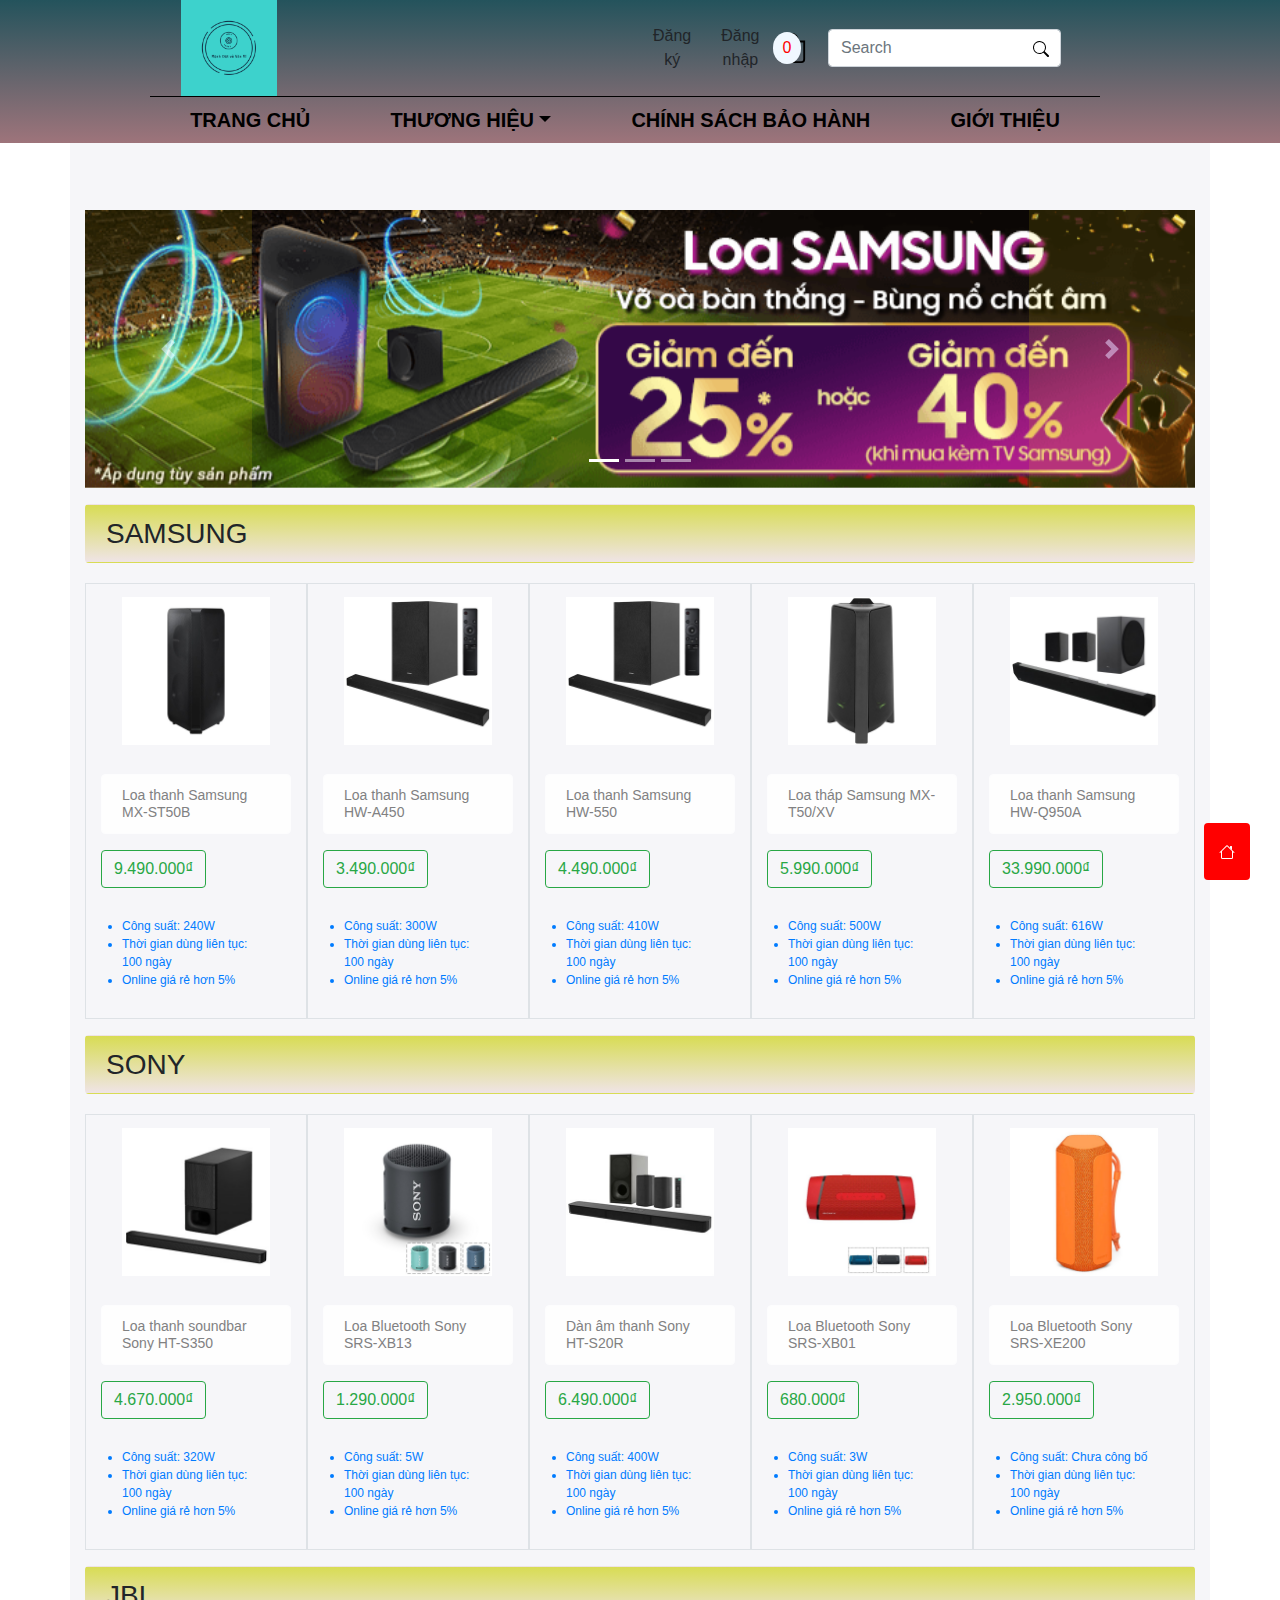
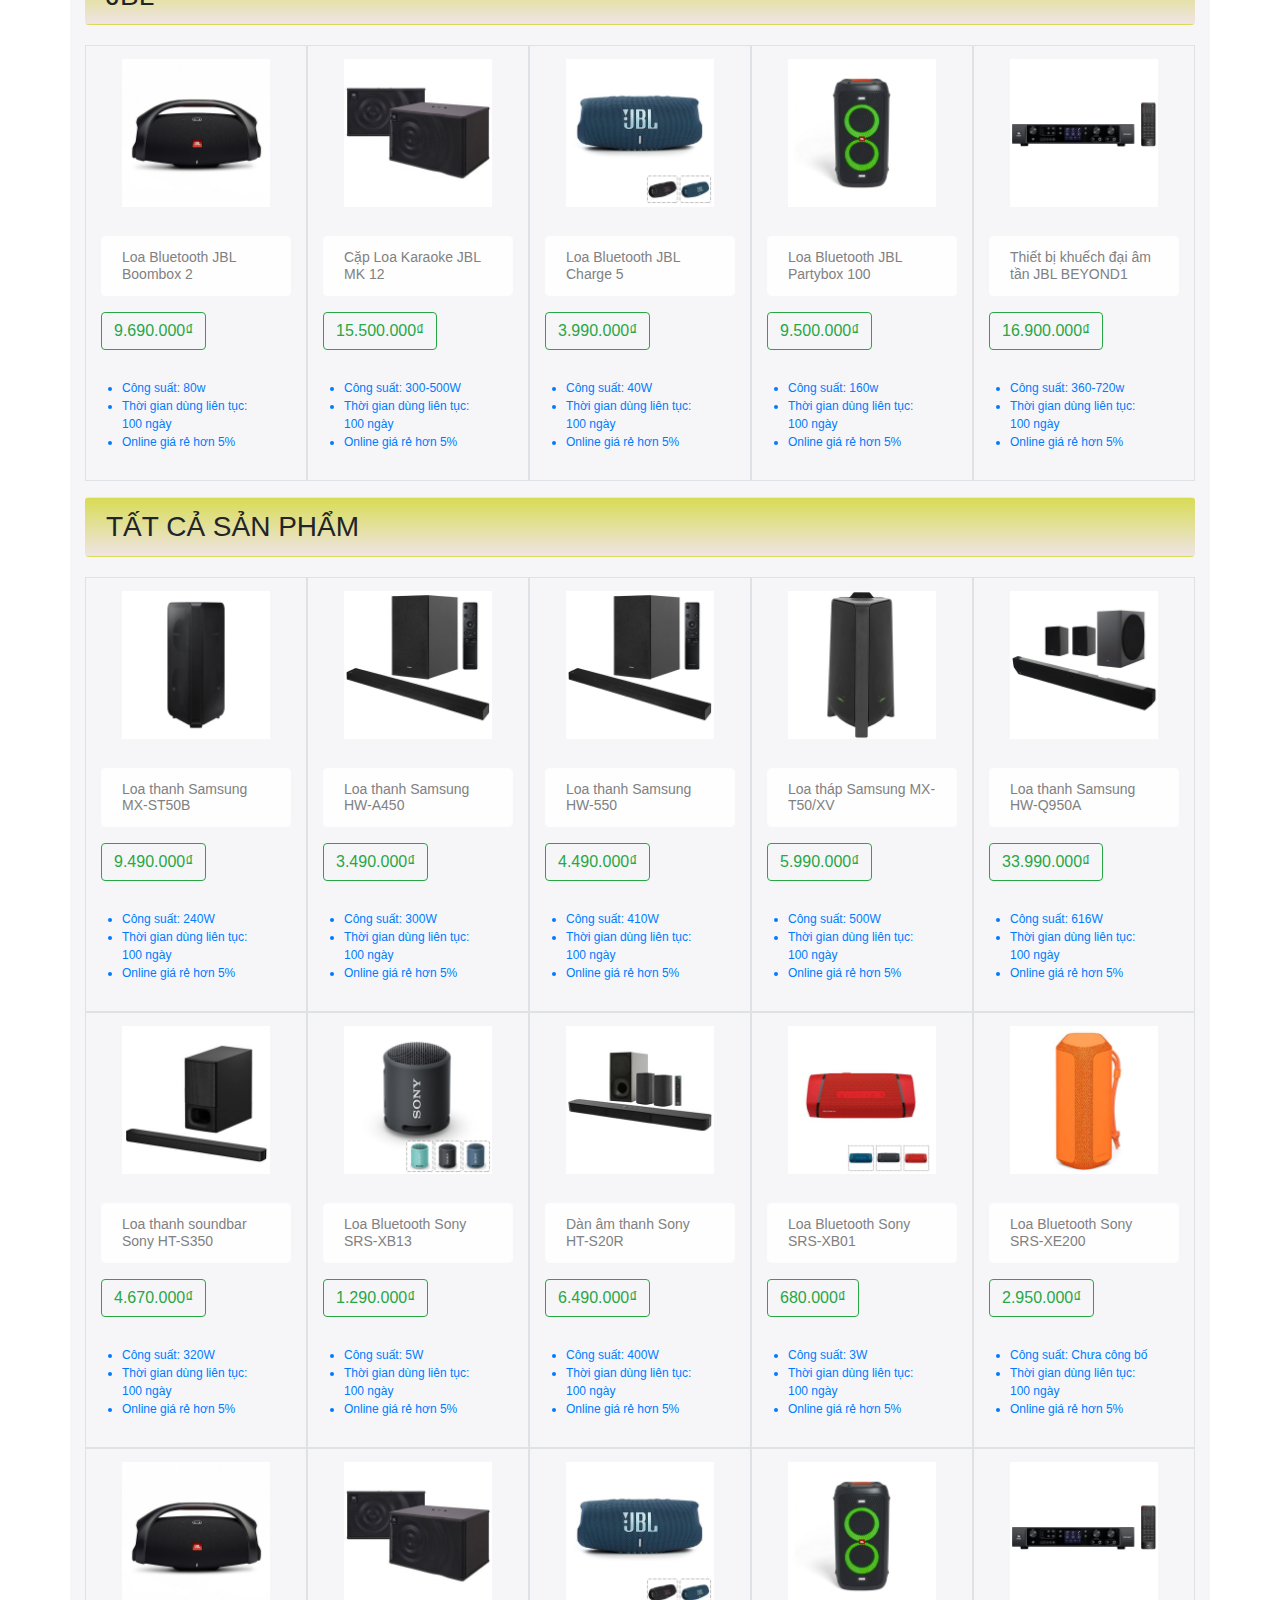
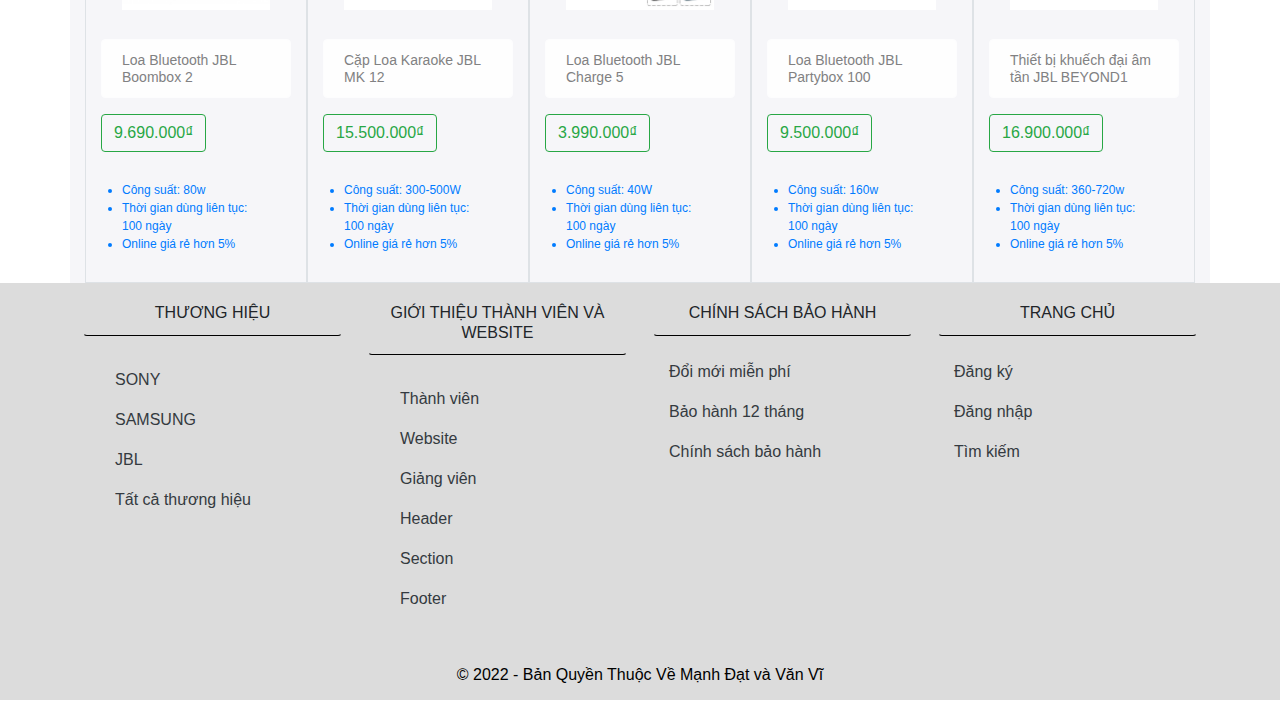
<file: index.html>
<!DOCTYPE html>
<html lang="en">

<head>
    <meta charset="UTF-8">
    <meta http-equiv="X-UA-Compatible" content="IE=edge">
    <meta name="viewport" content="width=device-width, initial-scale=1.0">
    <title>Trang chủ</title>
    <link rel="stylesheet" href="./Css/edtit.css">
    <link rel="stylesheet" href="./BS4/css/bootstrap.min.css">
    <script src="./jquery/jquery-3.6.0.min.js"></script>
    <script src="./BS4/js/bootstrap.bundle.min.js"></script>
    <script src="./BS4/js/bootstrap.min.js"></script>
    <script src="./JavaScripts/Register.js"></script>
    <script src="./JavaScripts/AutoSlide.js"></script>
    <style>
        #myBtn {
            /* display: none; */
            position: fixed;
            bottom: 20px;
            right: 30px;
            z-index: 99999999999999999999999999;
            font-size: 18px;
            border: none;
            outline: none;
            background-color: red;
            color: white;
            cursor: pointer;
            padding: 15px;
            border-radius: 4px;
        }
        
        #myBtn:hover {
            background-color: #555;
        }
    </style>

    <script>
        //Get the button
        var mybutton = document.getElementById("myBtn");

        // When the user clicks on the button, scroll to the top of the document
        function topFunction() {
            document.body.scrollTop = 0;
            document.documentElement.scrollTop = 0;
        }
    </script>
</head>

<body>
    <header class="row-cols-12 w-100 bg" style="padding: 0 150px; position: fixed; z-index: 999999;">

        <div class="row col-sm-12" id="header">
            <div class="justify-content-between w-100" id="header2" style="display: flex;">
                <div class="col-sm-2">
                    <a href="./index.html" class="  d-flex justify-content-center align-items-center">
                        <img src="./img/logo.png" alt="" class="w-75">
                    </a>
                </div>
                <div class="d-flex justify-content-between col-sm-6">
                    <div class="d-flex align-items-center">
                        <a href="./html/Register.html" class="btn mr-1 dk">
                            Đăng ký
                        </a>
                        <button type="button" class="btn dn" data-toggle="modal" data-target="#modal_LogIn">
                            Đăng nhập
                        </button>
                        <!-- Modal -->
                        <div class="modal fade" id="modal_LogIn" tabindex="-1" role="dialog" aria-hidden="true">
                            <div class="modal-dialog modal-dialog-centered" role="document">
                                <!-- Modal content-->
                                <div class="modal-content">
                                    <div class="modal-header">
                                        <h4 style="text-align:center">Đăng nhập</h4>
                                        <button type="button" class="close" data-dismiss="modal">&times;</button>
                                    </div>
                                    <div class="modal-body">
                                        <div class="input-group mb-3">
                                            <div class="input-group-append">
                                                <button class="btn btn-outline-warning" type="button">Tài khoản</button>
                                            </div>
                                            <input type="text" class="form-control" placeholder="Username" id="TK" aria-label="Username">
                                            <span id="erroTK" class="text-danger"></span>
                                        </div>
                                        <div class="input-group mb-3">
                                            <div class="input-group-append">
                                                <button class="btn btn-outline-warning" type="button">Mật khẩu</button>
                                            </div>
                                            <input type="text" class="form-control" placeholder="Password" id="passTK" aria-label="Password" aria-describedby="button-addon2">
                                            <span class="text-danger" id="erroPassTK"></span>
                                        </div>
                                        <div class="modal-footer">
                                            <button type="button" class="btn btn-secondary" data-dismiss="modal">Close</button>
                                            <button type="button" id="btnSuccess" class="btn btn-success">Đăng nhập</button>
                                        </div>
                                    </div>
                                </div>
                            </div>
                        </div>
                    </div>

                    <button id="" type="button" class="btn-cart mr-0" data-toggle="modal" data-target="#cart" style="display: inline-block; width: 100px; height: 100%;">
                        <svg xmlns="http://www.w3.org/2000/svg" width="16" height="16"
                            fill="currentColor" class="bi bi-bag-check icon-cart" viewBox="0 0 16 16">
                            <path fill-rule="evenodd"
                                d="M10.854 8.146a.5.5 0 0 1 0 .708l-3 3a.5.5 0 0 1-.708 0l-1.5-1.5a.5.5 0 0 1 .708-.708L7.5 10.793l2.646-2.647a.5.5 0 0 1 .708 0z" />
                            <path
                                d="M8 1a2.5 2.5 0 0 1 2.5 2.5V4h-5v-.5A2.5 2.5 0 0 1 8 1zm3.5 3v-.5a3.5 3.5 0 1 0-7 0V4H1v10a2 2 0 0 0 2 2h10a2 2 0 0 0 2-2V4h-3.5zM2 5h12v9a1 1 0 0 1-1 1H3a1 1 0 0 1-1-1V5z" />
                        </svg>
                        <p class="soluongcart"></p>
                    </button>

                    <div class="alert border-success bg-view" id="cart-con">
                        <!-- danh sach san pham -->
                        [ Đang rỗng ]
                    </div>
                    </a>
                    <form class="navbar form-inline nava-search">
                        <input class=" form-control mr-2" type="search" placeholder="Search" aria-label="Search">
                        <button class="icon-search" type="submit"><svg xmlns="http://www.w3.org/2000/svg" width="16"
                                height="16" fill="currentColor" class="bi bi-search " viewBox="0 0 16 16">
                                <path
                                    d="M11.742 10.344a6.5 6.5 0 1 0-1.397 1.398h-.001c.03.04.062.078.098.115l3.85 3.85a1 1 0 0 0 1.415-1.414l-3.85-3.85a1.007 1.007 0 0 0-.115-.1zM12 6.5a5.5 5.5 0 1 1-11 0 5.5 5.5 0 0 1 11 0z" />
                            </svg></button>
                    </form>

                </div>
            </div>
            <ul id="header-menu" class="menu d-flex align-items-center w-100" style="list-style: none; justify-content: space-around;">
                <li class="nav-item">
                    <a class="nav-link " href="index.html">TRANG CHỦ</a>
                </li>


                <li class="nav-item main-menu">
                    <a class="nav-link dropdown-toggle">THƯƠNG HIỆU</a>
                    <div class="sub-menu">
                        <a class="dropdown-item" href="#SONY" id="nhan-SONY">SONY</a>
                        <a class="dropdown-item" href="#JBL" id="nhan-JBL">JBL</a>
                        <a class="dropdown-item" href="#SAMSUNG" id="nhan-SAMSUNG">SAMSUNG</a>
                        <div class="dropdown-divider"></div>
                        <a class="dropdown-item" href="#All" id="nhan-all">Tất cả sản phẩm</a>
                    </div>
                </li>

                <li class="nav-item">
                    <a class="nav-link" href="./html/Insurance.html">CHÍNH SÁCH BẢO HÀNH</a>
                </li>

                <li class="nav-item">
                    <a class="nav-link" href="./html/GioiThieu.html">GIỚI THIỆU</a>
                </li>

            </ul>

            <script>
                var prevScrollpos = window.pageYOffset;
                window.onscroll = function() {
                    var currentScrollPos = window.pageYOffset;
                    if (prevScrollpos > currentScrollPos) {
                        document.getElementById("header2").style.display = 'flex';
                    } else {
                        document.getElementById("header2").style.display = 'none';
                    }
                    prevScrollpos = currentScrollPos;
                }
            </script>

        </div>
    </header>
    <section id="section" class="container bg-section">
        <div id="carouselExampleIndicators" class="carousel slide" data-ride="carousel">
            <ol class="carousel-indicators">
                <li data-target="#carouselExampleIndicators" data-slide-to="0" class="active"></li>
                <li data-target="#carouselExampleIndicators" data-slide-to="1"></li>
                <li data-target="#carouselExampleIndicators" data-slide-to="2"></li>
            </ol>
            <div class="carousel-inner">
                <div class="carousel-item active">
                    <img src="./img/SlideShowSale1.png" class="d-block w-100" alt="...">
                </div>
                <div class="carousel-item">
                    <img src="./img/MHDDesktop-2-1200x300.png" class="d-block w-100" alt="...">
                </div>
                <div class="carousel-item">
                    <img src="./img/week-800-200-800x200-2.png" class="d-block w-100" alt="...">
                </div>
                <script>
                    var myIndex = 0; 
                    carousel();
                    function carousel() {
                        var i;
                        var x = document.getElementsByClassName("mySlides");
                        for (i = 0; i < x.length; i++) {
                        x[i].style.display = "none";  
                        }
                        myIndex++;
                        if (myIndex > x.length) {myIndex = 1}    
                        x[myIndex-1].style.display = "block";  
                        setTimeout(carousel, 2); // Change image every 2 seconds
                        }
                </script>
            </div>
            <button class="carousel-control-prev icon-next" type="button" data-target="#carouselExampleIndicators" data-slide="prev">
                <span class="carousel-control-prev-icon" aria-hidden="true"></span>
                <span class="sr-only">Previous</span>
            </button>
            <button class="carousel-control-next icon-next" type="button" data-target="#carouselExampleIndicators" data-slide="next">
                <span class="carousel-control-next-icon" aria-hidden="true"></span>
                <span class="sr-only">Next</span>
            </button>
        </div>
        <h3 class="alert mt-3 nhan-style" id="JBL">SAMSUNG</h3>
        <div class="container" style="margin-top: 20px;" id="list_CT">
            <div class="row row-cols-5">
                <a href="./html/ChiTietSanPham.html" class="col border text-decoration-none">
                    <img src="./img/sony/jbl4.jpg" class="w-100 alert" alt="">
                    <h6 class="alert alert-light " style="font-size: 14px;">Loa thanh Samsung MX-ST50B</h6>
                    <p href="" style="text-decoration: none;" class="btn btn-outline-success">9.490.000₫</p>
                    <ul style="font-size: 12px;" class="alert">
                        <li>Công suất: 240W</li>
                        <li>Thời gian dùng liên tục: 100 ngày</li>
                        <li> Online giá rẻ hơn 5%</li>


                    </ul>
                </a>
                <a href="./html/ChiTietSanPham.html" class="col border text-decoration-none">
                    <img src="./img/sony/jbl5.jpg" class="w-100 alert" alt="">
                    <h6 class="alert alert-light " style="font-size: 14px;">Loa thanh Samsung HW-A450</h6>
                    <p href="" style="text-decoration: none;" class="btn btn-outline-success">3.490.000₫</p>
                    <ul style="font-size: 12px;" class="alert">
                        <li>Công suất: 300W</li>
                        <li>Thời gian dùng liên tục: 100 ngày</li>
                        <li> Online giá rẻ hơn 5%</li>


                    </ul>
                </a>
                <a href="./html/ChiTietSanPham.html" class="col border text-decoration-none">
                    <img src="./img/sony/jbl1.jpg" class="w-100 alert" alt="">
                    <h6 class="alert alert-light " style="font-size: 14px;">Loa thanh Samsung HW-550</h6>
                    <p href="" style="text-decoration: none;" class="btn btn-outline-success">4.490.000₫</p>
                    <ul style="font-size: 12px;" class="alert">
                        <li>Công suất: 410W</li>
                        <li>Thời gian dùng liên tục: 100 ngày</li>
                        <li> Online giá rẻ hơn 5%</li>
                    </ul>
                </a>
                <a href="./html/ChiTietSanPham.html" class="col border text-decoration-none">
                    <img src="./img/sony/jbl2.jpg" class="w-100 alert" alt="">
                    <h6 class="alert alert-light " style="font-size: 14px;">Loa tháp Samsung MX-T50/XV</h6>
                    <p href="" style="text-decoration: none;" class="btn btn-outline-success">5.990.000₫</p>
                    <ul style="font-size: 12px;" class="alert">
                        <li>Công suất: 500W</li>
                        <li>Thời gian dùng liên tục: 100 ngày</li>
                        <li> Online giá rẻ hơn 5%</li>


                    </ul>
                </a>
                <a href="./html/ChiTietSanPham.html" class="col border text-decoration-none">
                    <img src="./img/sony/jbl3.jpg" class="w-100 alert" alt="">
                    <h6 class="alert alert-light " style="font-size: 14px;">Loa thanh Samsung HW-Q950A</h6>
                    <p href="" style="text-decoration: none;" class="btn btn-outline-success">33.990.000₫</p>
                    <ul style="font-size: 12px;" class="alert">
                        <li>Công suất: 616W</li>
                        <li>Thời gian dùng liên tục: 100 ngày</li>
                        <li> Online giá rẻ hơn 5%</li>


                    </ul>
                </a>
            </div>
        </div>

        <h3 class="alert nhan-style mt-3" id="SONY">SONY</h3>
        <div class="container" style="margin-top: 20px;" id="list_CT">
            <div class="row row-cols-5">
                <a href="./html/ChiTietSanPham.html" class="col border text-decoration-none">
                    <img src="./img/sony/sony1.jpg" class="w-100 alert" alt="">
                    <h6 class="alert alert-light " style="font-size: 14px;">Loa thanh soundbar Sony HT-S350</h6>
                    <p href="" style="text-decoration: none;" class="btn btn-outline-success">4.670.000₫</p>
                    <ul style="font-size: 12px;" class="alert">
                        <li>Công suất: 320W</li>
                        <li>Thời gian dùng liên tục: 100 ngày</li>
                        <li> Online giá rẻ hơn 5%</li>


                    </ul>
                </a>
                <a href="./html/ChiTietSanPham.html" class="col border text-decoration-none">
                    <img src="./img/sony/sony2.jpg" class="w-100 alert" alt="">
                    <h6 class="alert alert-light " style="font-size: 14px;">Loa Bluetooth Sony SRS-XB13</h6>
                    <p href="" style="text-decoration: none;" class="btn btn-outline-success">1.290.000₫</p>
                    <ul style="font-size: 12px;" class="alert">
                        <li>Công suất: 5W</li>
                        <li>Thời gian dùng liên tục: 100 ngày</li>
                        <li> Online giá rẻ hơn 5%</li>


                    </ul>
                </a>
                <a href="./html/ChiTietSanPham.html" class="col border text-decoration-none">
                    <img src="./img/sony/sony3.jpg" class="w-100 alert" alt="">
                    <h6 class="alert alert-light " style="font-size: 14px;">Dàn âm thanh Sony HT-S20R</h6>
                    <p href="" style="text-decoration: none;" class="btn btn-outline-success">6.490.000₫</p>
                    <ul style="font-size: 12px;" class="alert">
                        <li>Công suất: 400W</li>
                        <li>Thời gian dùng liên tục: 100 ngày</li>
                        <li> Online giá rẻ hơn 5%</li>


                    </ul>
                </a>
                <a href="./html/ChiTietSanPham.html" class="col border text-decoration-none">
                    <img src="./img/sony/sony4.jpg" class="w-100 alert" alt="">
                    <h6 class="alert alert-light " style="font-size: 14px;">Loa Bluetooth Sony SRS-XB01</h6>
                    <p href="" style="text-decoration: none;" class="btn btn-outline-success">680.000₫</p>
                    <ul style="font-size: 12px;" class="alert">
                        <li>Công suất: 3W</li>
                        <li>Thời gian dùng liên tục: 100 ngày</li>
                        <li> Online giá rẻ hơn 5%</li>


                    </ul>
                </a>
                <a href="./html/ChiTietSanPham.html" class="col border text-decoration-none">
                    <img src="./img/sony/sony5.jpg" class="w-100 alert" alt="">
                    <h6 class="alert alert-light " style="font-size: 14px;">Loa Bluetooth Sony SRS-XE200</h6>
                    <p href="" style="text-decoration: none;" class="btn btn-outline-success">2.950.000₫</p>
                    <ul style="font-size: 12px;" class="alert">
                        <li>Công suất: Chưa công bố</li>
                        <li>Thời gian dùng liên tục: 100 ngày</li>
                        <li> Online giá rẻ hơn 5%</li>


                    </ul>
                </a>


            </div>
        </div>

        <h3 class="alert nhan-style mt-3" id="SAMSUNG">JBL</h3>
        <div class="container" style="margin-top: 20px;" id="list_CT">
            <div class="row row-cols-5">
                <a href="./html/ChiTietSanPham.html" class="col border text-decoration-none">
                    <img src="./img/sony/samsung1.jpg" class="w-100 alert" alt="">
                    <h6 class="alert alert-light " style="font-size: 14px;">Loa Bluetooth JBL Boombox 2 </h6>
                    <p href="" style="text-decoration: none;" class="btn btn-outline-success">9.690.000₫</p>
                    <ul style="font-size: 12px;" class="alert">
                        <li>Công suất: 80w</li>
                        <li>Thời gian dùng liên tục: 100 ngày</li>
                        <li> Online giá rẻ hơn 5%</li>
                    </ul>
                </a>
                    </ul>
                </a>
                <a href="./html/ChiTietSanPham.html" class="col border text-decoration-none">
                    <img src="./img/sony/samsung2.jpg" class="w-100 alert" alt="">
                    <h6 class="alert alert-light " style="font-size: 14px;">Cặp Loa Karaoke JBL MK 12 </h6>
                    <p href="" style="text-decoration: none;" class="btn btn-outline-success">15.500.000₫</p>
                    <ul style="font-size: 12px;" class="alert">
                        <li>Công suất: 300-500W</li>
                        <li>Thời gian dùng liên tục: 100 ngày</li>
                        <li> Online giá rẻ hơn 5%</li>


                    </ul>
                </a>
                <a href="./html/ChiTietSanPham.html" class="col border text-decoration-none">
                    <img src="./img/sony/samsung3.jpg" class="w-100 alert" alt="">
                    <h6 class="alert alert-light " style="font-size: 14px;">Loa Bluetooth JBL Charge 5</h6>
                    <p href="" style="text-decoration: none;" class="btn btn-outline-success">3.990.000₫</p>
                    <ul style="font-size: 12px;" class="alert">
                        <li>Công suất: 40W</li>
                        <li>Thời gian dùng liên tục: 100 ngày</li>
                        <li> Online giá rẻ hơn 5%</li>


                    </ul>
                </a>
                <a href="./html/ChiTietSanPham.html" class="col border text-decoration-none">
                    <img src="./img/sony/samsung4.jpg" class="w-100 alert" alt="">
                    <h6 class="alert alert-light " style="font-size: 14px;">Loa Bluetooth JBL Partybox 100</h6>
                    <p href="" style="text-decoration: none;" class="btn btn-outline-success">9.500.000₫</p>
                    <ul style="font-size: 12px;" class="alert">
                        <li>Công suất: 160w</li>
                        <li>Thời gian dùng liên tục: 100 ngày</li>
                        <li> Online giá rẻ hơn 5%</li>
                    </ul>
                </a>
                <a href="./html/ChiTietSanPham.html" class="col border text-decoration-none">
                    <img src="./img/sony/samsung5.png" class="w-100 alert" alt="">
                    <h6 class="alert alert-light " style="font-size: 14px;">Thiết bị khuếch đại âm tần JBL BEYOND1</h6>
                    <p href="" style="text-decoration: none;" class="btn btn-outline-success">16.900.000₫</p>
                    <ul style="font-size: 12px;" class="alert">
                        <li>Công suất: 360-720w</li>
                        <li>Thời gian dùng liên tục: 100 ngày</li>
                        <li> Online giá rẻ hơn 5%</li>
                    </ul>
                </a>
            </div>
        </div>

        <h3 class="alert nhan-style mt-3" id="All">TẤT CẢ SẢN PHẨM</h3>
        <div class="container" style="margin-top: 20px;" id="list_CT">
            <div class="row row-cols-5">
                <a href="./html/ChiTietSanPham.html" class="col border text-decoration-none">
                    <img src="./img/sony/jbl4.jpg" class="w-100 alert" alt="">
                    <h6 class="alert alert-light " style="font-size: 14px;">Loa thanh Samsung MX-ST50B</h6>
                    <p href="" style="text-decoration: none;" class="btn btn-outline-success">9.490.000₫</p>
                    <ul style="font-size: 12px;" class="alert">
                        <li>Công suất: 240W</li>
                        <li>Thời gian dùng liên tục: 100 ngày</li>
                        <li> Online giá rẻ hơn 5%</li>


                    </ul>
                </a>
                <a href="./html/ChiTietSanPham.html" class="col border text-decoration-none">
                    <img src="./img/sony/jbl5.jpg" class="w-100 alert" alt="">
                    <h6 class="alert alert-light " style="font-size: 14px;">Loa thanh Samsung HW-A450</h6>
                    <p href="" style="text-decoration: none;" class="btn btn-outline-success">3.490.000₫</p>
                    <ul style="font-size: 12px;" class="alert">
                        <li>Công suất: 300W</li>
                        <li>Thời gian dùng liên tục: 100 ngày</li>
                        <li> Online giá rẻ hơn 5%</li>


                    </ul>
                </a>
                <a href="./html/ChiTietSanPham.html" class="col border text-decoration-none">
                    <img src="./img/sony/jbl1.jpg" class="w-100 alert" alt="">
                    <h6 class="alert alert-light " style="font-size: 14px;">Loa thanh Samsung HW-550</h6>
                    <p href="" style="text-decoration: none;" class="btn btn-outline-success">4.490.000₫</p>
                    <ul style="font-size: 12px;" class="alert">
                        <li>Công suất: 410W</li>
                        <li>Thời gian dùng liên tục: 100 ngày</li>
                        <li> Online giá rẻ hơn 5%</li>
                    </ul>
                </a>
                <a href="./html/ChiTietSanPham.html" class="col border text-decoration-none">
                    <img src="./img/sony/jbl2.jpg" class="w-100 alert" alt="">
                    <h6 class="alert alert-light " style="font-size: 14px;">Loa tháp Samsung MX-T50/XV</h6>
                    <p href="" style="text-decoration: none;" class="btn btn-outline-success">5.990.000₫</p>
                    <ul style="font-size: 12px;" class="alert">
                        <li>Công suất: 500W</li>
                        <li>Thời gian dùng liên tục: 100 ngày</li>
                        <li> Online giá rẻ hơn 5%</li>
                    </ul>
                </a>
                <a href="./html/ChiTietSanPham.html" class="col border text-decoration-none">
                    <img src="./img/sony/jbl3.jpg" class="w-100 alert" alt="">
                    <h6 class="alert alert-light " style="font-size: 14px;">Loa thanh Samsung HW-Q950A</h6>
                    <p href="" style="text-decoration: none;" class="btn btn-outline-success">33.990.000₫</p>
                    <ul style="font-size: 12px;" class="alert">
                        <li>Công suất: 616W</li>
                        <li>Thời gian dùng liên tục: 100 ngày</li>
                        <li> Online giá rẻ hơn 5%</li>
                    </ul>
                </a>
                <a href="./html/ChiTietSanPham.html" class="col border text-decoration-none">
                    <img src="./img/sony/sony1.jpg" class="w-100 alert" alt="">
                    <h6 class="alert alert-light " style="font-size: 14px;">Loa thanh soundbar Sony HT-S350</h6>
                    <p href="" style="text-decoration: none;" class="btn btn-outline-success">4.670.000₫</p>
                    <ul style="font-size: 12px;" class="alert">
                        <li>Công suất: 320W</li>
                        <li>Thời gian dùng liên tục: 100 ngày</li>
                        <li> Online giá rẻ hơn 5%</li>


                    </ul>
                </a>
                <a href="./html/ChiTietSanPham.html" class="col border text-decoration-none">
                    <img src="./img/sony/sony2.jpg" class="w-100 alert" alt="">
                    <h6 class="alert alert-light " style="font-size: 14px;">Loa Bluetooth Sony SRS-XB13</h6>
                    <p href="" style="text-decoration: none;" class="btn btn-outline-success">1.290.000₫</p>
                    <ul style="font-size: 12px;" class="alert">
                        <li>Công suất: 5W</li>
                        <li>Thời gian dùng liên tục: 100 ngày</li>
                        <li> Online giá rẻ hơn 5%</li>


                    </ul>
                </a>
                <a href="./html/ChiTietSanPham.html" class="col border text-decoration-none">
                    <img src="./img/sony/sony3.jpg" class="w-100 alert" alt="">
                    <h6 class="alert alert-light " style="font-size: 14px;">Dàn âm thanh Sony HT-S20R</h6>
                    <p href="" style="text-decoration: none;" class="btn btn-outline-success">6.490.000₫</p>
                    <ul style="font-size: 12px;" class="alert">
                        <li>Công suất: 400W</li>
                        <li>Thời gian dùng liên tục: 100 ngày</li>
                        <li> Online giá rẻ hơn 5%</li>


                    </ul>
                </a>
                <a href="./html/ChiTietSanPham.html" class="col border text-decoration-none">
                    <img src="./img/sony/sony4.jpg" class="w-100 alert" alt="">
                    <h6 class="alert alert-light " style="font-size: 14px;">Loa Bluetooth Sony SRS-XB01</h6>
                    <p href="" style="text-decoration: none;" class="btn btn-outline-success">680.000₫</p>
                    <ul style="font-size: 12px;" class="alert">
                        <li>Công suất: 3W</li>
                        <li>Thời gian dùng liên tục: 100 ngày</li>
                        <li> Online giá rẻ hơn 5%</li>


                    </ul>
                </a>
                <a href="./html/ChiTietSanPham.html" class="col border text-decoration-none">
                    <img src="./img/sony/sony5.jpg" class="w-100 alert" alt="">
                    <h6 class="alert alert-light " style="font-size: 14px;">Loa Bluetooth Sony SRS-XE200</h6>
                    <p href="" style="text-decoration: none;" class="btn btn-outline-success">2.950.000₫</p>
                    <ul style="font-size: 12px;" class="alert">
                        <li>Công suất: Chưa công bố</li>
                        <li>Thời gian dùng liên tục: 100 ngày</li>
                        <li> Online giá rẻ hơn 5%</li>


                    </ul>
                </a>
                <a href="./html/ChiTietSanPham.html" class="col border text-decoration-none">
                    <img src="./img/sony/samsung1.jpg" class="w-100 alert" alt="">
                    <h6 class="alert alert-light " style="font-size: 14px;">Loa Bluetooth JBL Boombox 2 </h6>
                    <p href="" style="text-decoration: none;" class="btn btn-outline-success">9.690.000₫</p>
                    <ul style="font-size: 12px;" class="alert">
                        <li>Công suất: 80w</li>
                        <li>Thời gian dùng liên tục: 100 ngày</li>
                        <li> Online giá rẻ hơn 5%</li>
                    </ul>
                </a>
                    </ul>
                </a>
                <a href="./html/ChiTietSanPham.html" class="col border text-decoration-none">
                    <img src="./img/sony/samsung2.jpg" class="w-100 alert" alt="">
                    <h6 class="alert alert-light " style="font-size: 14px;">Cặp Loa Karaoke JBL MK 12 </h6>
                    <p href="" style="text-decoration: none;" class="btn btn-outline-success">15.500.000₫</p>
                    <ul style="font-size: 12px;" class="alert">
                        <li>Công suất: 300-500W</li>
                        <li>Thời gian dùng liên tục: 100 ngày</li>
                        <li> Online giá rẻ hơn 5%</li>


                    </ul>
                </a>
                <a href="./html/ChiTietSanPham.html" class="col border text-decoration-none">
                    <img src="./img/sony/samsung3.jpg" class="w-100 alert" alt="">
                    <h6 class="alert alert-light " style="font-size: 14px;">Loa Bluetooth JBL Charge 5</h6>
                    <p href="" style="text-decoration: none;" class="btn btn-outline-success">3.990.000₫</p>
                    <ul style="font-size: 12px;" class="alert">
                        <li>Công suất: 40W</li>
                        <li>Thời gian dùng liên tục: 100 ngày</li>
                        <li> Online giá rẻ hơn 5%</li>


                    </ul>
                </a>
                <a href="./html/ChiTietSanPham.html" class="col border text-decoration-none">
                    <img src="./img/sony/samsung4.jpg" class="w-100 alert" alt="">
                    <h6 class="alert alert-light " style="font-size: 14px;">Loa Bluetooth JBL Partybox 100</h6>
                    <p href="" style="text-decoration: none;" class="btn btn-outline-success">9.500.000₫</p>
                    <ul style="font-size: 12px;" class="alert">
                        <li>Công suất: 160w</li>
                        <li>Thời gian dùng liên tục: 100 ngày</li>
                        <li> Online giá rẻ hơn 5%</li>
                    </ul>
                </a>
                <a href="./html/ChiTietSanPham.html" class="col border text-decoration-none">
                    <img src="./img/sony/samsung5.png" class="w-100 alert" alt="">
                    <h6 class="alert alert-light " style="font-size: 14px;">Thiết bị khuếch đại âm tần JBL BEYOND1</h6>
                    <p href="" style="text-decoration: none;" class="btn btn-outline-success">16.900.000₫</p>
                    <ul style="font-size: 12px;" class="alert">
                        <li>Công suất: 360-720w</li>
                        <li>Thời gian dùng liên tục: 100 ngày</li>
                        <li> Online giá rẻ hơn 5%</li>
                    </ul>
                </a>
                 
            </div>
        </div>

        <button onclick="topFunction()" id="myBtn" title="Về trang chủ"><svg xmlns="http://www.w3.org/2000/svg"
                width="16" height="16" fill="currentColor" class="bi bi-house" viewBox="0 0 16 16">
                <path fill-rule="evenodd"
                    d="M2 13.5V7h1v6.5a.5.5 0 0 0 .5.5h9a.5.5 0 0 0 .5-.5V7h1v6.5a1.5 1.5 0 0 1-1.5 1.5h-9A1.5 1.5 0 0 1 2 13.5zm11-11V6l-2-2V2.5a.5.5 0 0 1 .5-.5h1a.5.5 0 0 1 .5.5z" />
                <path fill-rule="evenodd"
                    d="M7.293 1.5a1 1 0 0 1 1.414 0l6.647 6.646a.5.5 0 0 1-.708.708L8 2.207 1.354 8.854a.5.5 0 1 1-.708-.708L7.293 1.5z" />
            </svg>
        </button>


    </section>
    <footer class="container col-sm-12 bg-footer">
        <div class="container">
            <div class="row text-left">
                <div class="col btn">
                    <h6 class="alert" style="border-bottom: 1px solid black;">THƯƠNG HIỆU</h6>
                    <ul class="text-left nav-link" style="list-style: none;">
                        <li class="text-left"><a href="./index.html" class="nav-link text-dark">SONY</a></li>
                        <li class="text-left"><a href="./index.html" class="nav-link text-dark">SAMSUNG</a></li>
                        <li class="text-left"><a href="./index.html" class="nav-link text-dark">JBL</a></li>
                        <li class="text-left"><a href="" class="nav-link text-dark">Tất cả thương hiệu</a></li>
                    </ul>
                </div>
                <div class="col btn">
                    <h6 class="alert" style="border-bottom: 1px solid black;">GIỚI THIỆU THÀNH VIÊN VÀ WEBSITE</h6>
                    <ul class="text-left nav-link" style="list-style: none;">
                        <li class="text-left"><a href="./html/GioiThieu.html" class="nav-link text-dark">Thành viên</a>
                        </li>
                        <li class="text-left"><a href="./html/GioiThieu.html" class="nav-link text-dark">Website</a>
                        </li>
                        <li class="text-left"><a href="./html/GioiThieu.html" class="nav-link text-dark">Giảng viên</a>
                        </li>
                        <li class="text-left"><a href="./html/GioiThieu.html" class="nav-link text-dark">Header</a></li>
                        <li class="text-left"><a href="./html/GioiThieu.html" class="nav-link text-dark">Section</a>
                        </li>
                        <li class="text-left"><a href="./html/GioiThieu.html" class="nav-link text-dark">Footer</a></li>

                    </ul>
                </div>
                <div class="col btn ">
                    <h6 class="alert" style="border-bottom: 1px solid black;">CHÍNH SÁCH BẢO HÀNH</h6>
                    <ul class="text-left" style="list-style: none;">
                        <li class="text-left"><a href="./html/Insurance.html" class="nav-link text-dark">Đổi mới miễn
                                phí</a></li>
                        <li class="text-left"><a href="./html/Insurance.html" class="nav-link text-dark">Bảo hành 12
                                tháng</a></li>
                        <li class="text-left"><a href="./html/Insurance.html" class="nav-link text-dark">Chính sách bảo
                                hành</a></li>
                    </ul>
                </div>
                <div class="col btn ">
                    <h6 class="alert" style="border-bottom: 1px solid black;">TRANG CHỦ</h6>
                    <ul class="text-left" style="list-style: none;">
                        <li class="text-left"><a href="./index.html" class="nav-link text-dark">Đăng ký</a></li>
                        <li class="text-left"><a href="./index.html" class="nav-link text-dark">Đăng nhập</a></li>
                        <li class="text-left"><a href="./index.html" class="nav-link text-dark">Tìm kiếm</a></li>
                    </ul>
                </div>
            </div>
        </div>
        <p class="alert text-center" style="color: black; font-weight: lighter;">© 2022 - Bản Quyền Thuộc Về Mạnh Đạt và Văn Vĩ</p>

    </footer>
    <!--Cart modal-->
    <div class="modal fade" id="cart" style="z-index: 999999" tabindex="-1" role="dialog" aria-labelledby="exampleModalLabel" aria-hidden="true">
        <div class="modal-dialog modal-lg" role="document">
            <div class="modal-content">
                <div class="modal-header">
                    <h5 class="modal-title" id="exampleModalLabel">Giỏ hàng</h5>
                    <button type="button" class="close" data-dismiss="modal" aria-label="Close">
            <span aria-hidden="true">&times;</span>
          </button>
                </div>
                <div class="modal-body">
                    <table class="show-cart table">

                    </table>
                    <div>Tổng tiền: <span class="total-cart"></span></div>
                </div>
                <div class="modal-footer">
                    <button type="button" class="btn btn-secondary" data-dismiss="modal">Đóng</button>
                    <a href="./html/GioHang.html"><button type="button" class="btn btn-primary">Đặt ngay</button></a>
                </div>
            </div>
        </div>
    </div>
    <script src="./JavaScripts/cart.js"></script>
</body>

</html>
</file>
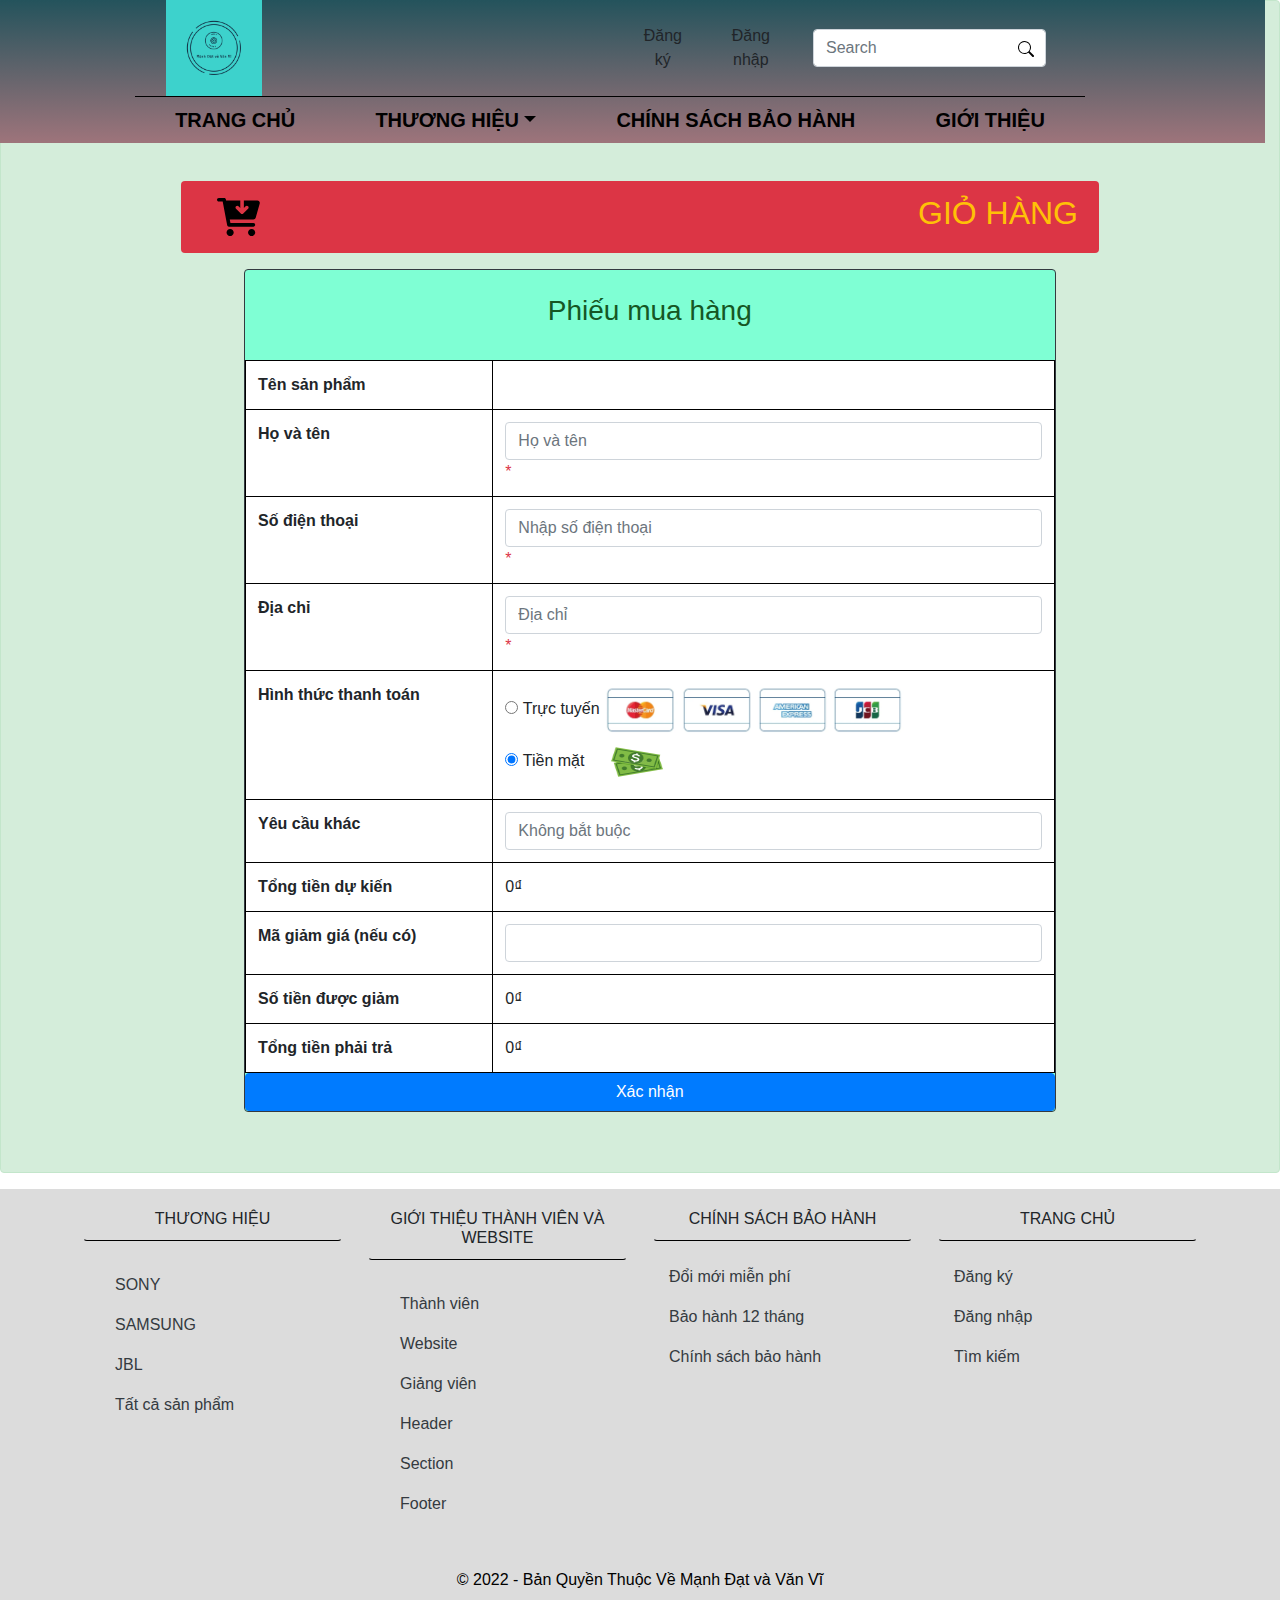
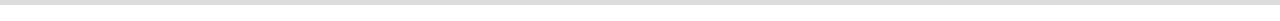
<file: html/GioHang.html>
<!DOCTYPE html>
<html lang="en">

<head>
    <meta charset="UTF-8">
    <meta http-equiv="X-UA-Compatible" content="IE=edge">
    <meta name="viewport" content="width=device-width, initial-scale=1.0">
    <title>Giỏ hàng</title>
    <link rel="stylesheet" href="../Css/edtit.css">
    <link rel="stylesheet" href="../BS4/css/bootstrap.min.css">
    <script src="../jquery/jquery-3.6.0.min.js"></script>
    <script src="../BS4/js/bootstrap.min.js"></script>
    <script src="../BS4/js/bootstrap.bundle.min.js"></script>
    <style>
        .table-bordered th,
        .table-bordered td {
            border: 1px solid black !important;
        }
        
        .table-bordered td:nth-child(1) {
            font-weight: bold;
        }
    </style>
</head>

<body>
    <header class="row w-100 bg" style="padding: 0 150px; position: fixed; z-index: 999999;">

        <div class="row col-sm-12" id="header">
            <div class="justify-content-between w-100" id="header2" style="display: flex;">

                <a href="../index.html" class="col-sm-2 d-flex justify-content-center align-items-center">
                    <img src="../img/logo.png" alt="" class="w-75">
                </a>

                <div class="d-flex justify-content-between col-sm-6">
                    <div class="d-flex align-items-center">
                        <a href="./Register.html" class="btn mr-1 dk">
                            Đăng ký
                        </a>

                        <!-- Làm thêm modal đăng nhập -->
                        <button type="button" class="btn dn" data-toggle="modal" data-target="#modal_LogIn">
                            Đăng nhập
                        </button>
                        <!-- Modal -->
                        <div class="modal fade" id="modal_LogIn" tabindex="-1" role="dialog" aria-hidden="true">
                            <div class="modal-dialog modal-dialog-centered" role="document">
                                <!-- Modal content-->
                                <div class="modal-content">
                                    <div class="modal-header">
                                        <h4 style="text-align:center">Đăng nhập</h4>
                                        <button type="button" class="close" data-dismiss="modal">&times;</button>
                                    </div>
                                    <div class="modal-body">
                                        <div class="input-group mb-3">
                                            <div class="input-group-append">
                                                <button class="btn btn-outline-warning" type="button">Tài khoản</button>
                                            </div>
                                            <input type="text" class="form-control" placeholder="Username" id="TK" aria-label="TaiKhoan">
                                            <span id="erroTK" class="text-danger"></span>
                                        </div>
                                        <div class="input-group mb-3">
                                            <div class="input-group-append">
                                                <button class="btn btn-outline-warning" type="button">Mật khẩu</button>
                                            </div>
                                            <input type="text" class="form-control" placeholder="Password" id="passTK" aria-label="Password" aria-describedby="button-addon2">
                                            <span class="text-danger" id="erroPassTK"></span>
                                        </div>
                                        <div class="modal-footer">
                                            <button type="button" class="btn btn-secondary" data-dismiss="modal">Close</button>
                                            <button type="button" id="btnSuccess" class="btn btn-success">Đăng nhập</button>
                                        </div>
                                    </div>
                                </div>
                            </div>
                        </div>
                    </div>
                    <form class="navbar form-inline nava-search">
                        <input class=" form-control mr-2" type="search" placeholder="Search" aria-label="Search">
                        <button class="icon-search" type="submit"><svg xmlns="http://www.w3.org/2000/svg" width="16"
                                height="16" fill="currentColor" class="bi bi-search " viewBox="0 0 16 16">
                                <path
                                    d="M11.742 10.344a6.5 6.5 0 1 0-1.397 1.398h-.001c.03.04.062.078.098.115l3.85 3.85a1 1 0 0 0 1.415-1.414l-3.85-3.85a1.007 1.007 0 0 0-.115-.1zM12 6.5a5.5 5.5 0 1 1-11 0 5.5 5.5 0 0 1 11 0z" />
                            </svg></button>
                    </form>

                </div>
            </div>
            <ul id="header-menu" class="menu d-flex align-items-center w-100" style="list-style: none; justify-content: space-around;">
                <li class="nav-item">
                    <a class="nav-link " href="../index.html">TRANG CHỦ</a>
                </li>

                <li class="nav-item main-menu">
                    <a class="nav-link dropdown-toggle">THƯƠNG HIỆU</a>
                    <div class="sub-menu">
                        <a class="dropdown-item" href="../index.html" id="nhan-SONY">SONY</a>
                        <a class="dropdown-item" href="../index.html" id="nhan-JBL">JBL</a>
                        <a class="dropdown-item" href="../index.html" id="nhan-samsung">SAMSUNG</a>
                        <div class="dropdown-divider"></div>
                        <a class="dropdown-item" href="../index.html" id="nhan-all">Tất cả thương hiệu</a>
                    </div>
                </li>

                <li class="nav-item">
                    <a class="nav-link" href="./Insurance.html">CHÍNH SÁCH BẢO HÀNH</a>
                </li>

                <li class="nav-item">
                    <a class="nav-link" href="./GioiThieu.html">GIỚI THIỆU</a>
                </li>

            </ul>

            <script>
                var prevScrollpos = window.pageYOffset;
                window.onscroll = function() {
                    var currentScrollPos = window.pageYOffset;
                    if (prevScrollpos > currentScrollPos) {
                        document.getElementById("header2").style.display = 'flex';
                    } else {
                        document.getElementById("header2").style.display = 'none';
                    }
                    prevScrollpos = currentScrollPos;
                }
            </script>

        </div>
    </header>
    <section class="alert alert-success" style="padding: 180px; padding-bottom: 0;">

        <div class="col alert bg-danger btn btn-outline-warning d-flex justify-content-between align-items-center">
            <svg xmlns="http://www.w3.org/2000/svg" viewBox="0 0 576 512" class="col-sm-1">
                    <!--! Font Awesome Free 6.1.1 by @fontawesome - https://fontawesome.com License - https://fontawesome.com/license/free (Icons: CC BY 4.0, Fonts: SIL OFL 1.1, Code: MIT License) Copyright 2022 Fonticons, Inc. -->
                    <path
                        d="M0 24C0 10.75 10.75 0 24 0H96C107.5 0 117.4 8.19 119.6 19.51L121.1 32H312V134.1L288.1 111C279.6 101.7 264.4 101.7 255 111C245.7 120.4 245.7 135.6 255 144.1L319 208.1C328.4 218.3 343.6 218.3 352.1 208.1L416.1 144.1C426.3 135.6 426.3 120.4 416.1 111C407.6 101.7 392.4 101.7 383 111L360 134.1V32H541.8C562.1 32 578.3 52.25 572.6 72.66L518.6 264.7C514.7 278.5 502.1 288 487.8 288H170.7L179.9 336H488C501.3 336 512 346.7 512 360C512 373.3 501.3 384 488 384H159.1C148.5 384 138.6 375.8 136.4 364.5L76.14 48H24C10.75 48 0 37.25 0 24V24zM224 464C224 490.5 202.5 512 176 512C149.5 512 128 490.5 128 464C128 437.5 149.5 416 176 416C202.5 416 224 437.5 224 464zM416 464C416 437.5 437.5 416 464 416C490.5 416 512 437.5 512 464C512 490.5 490.5 512 464 512C437.5 512 416 490.5 416 464z" />
                </svg>
            <h2> GIỎ HÀNG</h2>
        </div>
        <div class="col-md-11 mx-5 mb-md-0" style="padding-bottom: 60px;">
            <div class="card h-100 border border-dark" style="background-color: aquamarine;">
                <h3 class="text-center py-4">Phiếu mua hàng</h3>
                <table class="table table-hover table-bordered" style="background-color: white;">
                    <tr>
                        <td>Tên sản phẩm</td>

                        <td>
                            <div id="TenSP"></div>
                        </td>
                    </tr>
                    <tr>
                        <td>Họ và tên</td>

                        <td>
                            <input id="Name" type="text" class="form-control" placeholder="Họ và tên">
                            <span id="erroName" class="text-danger" maxlength="50">*</span>
                        </td>
                    </tr>
                    <tr>
                        <td>Số điện thoại</td>

                        <td>
                            <input type="text" class="form-control" id="SDT" placeholder="Nhập số điện thoại" maxlength="11">
                            <span class="text-danger" id="erroSDT">*</span>
                        </td>
                    </tr>
                    <tr>
                        <td>Địa chỉ</td>

                        <td>
                            <input type="text" class="form-control" id="Address" placeholder="Địa chỉ">
                            <span class="text-danger" id="erroAddress">*</span>
                        </td>
                    </tr>
                    <tr>
                        <td>Hình thức thanh toán</td>

                        <td>
                            <input type="radio" id="online" name="Payment" value="Credit" data-toggle="collapse" data-target="#collapseCredit">
                            <label for="online">Trực tuyến</label>
                            <img src="../img/thanh-toan-1.jpg" alt="Credit" width="300px;">
                            <div class="collapse" id="collapseCredit">
                                <input type="text" id="NumCredit" placeholder="Nhập số thẻ">
                                <span class="text-danger" id="erroCredit">*</span>
                            </div>
                            <div>
                                <input class="p-5" checked="checked" type="radio" id="offline" name="Payment" value="Money" data-toggle="collapse" data-target="#collapseCredit">
                                <label for="offline">Tiền mặt&nbsp;&nbsp;&nbsp;</label>
                                <img src="../img/Money.jpg" alt="Money" width="70px;" height="50px">
                            </div>
                        </td>
                    </tr>
                    <tr>
                        <td>Yêu cầu khác</td>

                        <td>
                            <input type="text" class="form-control" placeholder="Không bắt buộc">
                        </td>
                    </tr>
                    <tr>
                        <td>Tổng tiền dự kiến</td>

                        <td>
                            <span class="total-cart"></span>₫
                        </td>
                    </tr>
                    <tr>
                        <td>Mã giảm giá (nếu có)</td>
                        <td>
                            <input id="codeGG" type="text" class="form-control">
                            <span class="text-danger" id="erroCodeGG"></span>
                        </td>
                    </tr>
                    <tr>
                        <td>Số tiền được giảm</td>
                        <td><span id="Giam">0</span>₫</td>
                    </tr>
                    <tr>
                        <td>Tổng tiền phải trả</td>
                        <td><span id="all-total-cart"></span>₫</td>
                    </tr>
                </table>
                <a id="btnPay" class="btn btn-primary clear-cart" style="margin-top:-16px">Xác nhận</a>
            </div>
        </div>
        <div>
        </div>

    </section>
    <footer class="container col-sm-12 bg-footer">
        <div class="container">
            <div class="row text-left">
                <div class="col btn">
                    <h6 class="alert" style="border-bottom: 1px solid black;">THƯƠNG HIỆU</h6>
                    <ul class="text-left nav-link" style="list-style: none;">
                        <li class="text-left"><a href="../index.html" class="nav-link text-dark">SONY</a></li>
                        <li class="text-left"><a href="../index.html" class="nav-link text-dark">SAMSUNG</a></li>
                        <li class="text-left"><a href="../index.html" class="nav-link text-dark">JBL</a></li>
                        <li class="text-left"><a href="../index.html" class="nav-link text-dark">Tất cả sản phẩm</a></li>
                    </ul>
                </div>
                <div class="col btn">
                    <h6 class="alert" style="border-bottom: 1px solid black;">GIỚI THIỆU THÀNH VIÊN VÀ WEBSITE</h6>
                    <ul class="text-left nav-link" style="list-style: none;">
                        <li class="text-left"><a href="./GioiThieu.html" class="nav-link text-dark">Thành viên</a>
                        </li>
                        <li class="text-left"><a href="./GioiThieu.html" class="nav-link text-dark">Website</a>
                        </li>
                        <li class="text-left"><a href="./GioiThieu.html" class="nav-link text-dark">Giảng viên</a>
                        </li>
                        <li class="text-left"><a href="./GioiThieu.html" class="nav-link text-dark">Header</a></li>
                        <li class="text-left"><a href="./GioiThieu.html" class="nav-link text-dark">Section</a>
                        </li>
                        <li class="text-left"><a href="./GioiThieu.html" class="nav-link text-dark">Footer</a></li>

                    </ul>
                </div>
                <div class="col btn ">
                    <h6 class="alert" style="border-bottom: 1px solid black;">CHÍNH SÁCH BẢO HÀNH</h6>
                    <ul class="text-left" style="list-style: none;">
                        <li class="text-left"><a href="./Insurance.html" class="nav-link text-dark">Đổi mới miễn
                                phí</a></li>
                        <li class="text-left"><a href="./Insurance.html" class="nav-link text-dark">Bảo hành 12
                                tháng</a></li>
                        <li class="text-left"><a href="./Insurance.html" class="nav-link text-dark">Chính sách bảo
                                hành</a></li>
                    </ul>
                </div>
                <div class="col btn ">
                    <h6 class="alert" style="border-bottom: 1px solid black;">TRANG CHỦ</h6>
                    <ul class="text-left" style="list-style: none;">
                        <li class="text-left"><a href="../index.html" class="nav-link text-dark">Đăng ký</a></li>
                        <li class="text-left"><a href="../index.html" class="nav-link text-dark">Đăng nhập</a></li>
                        <li class="text-left"><a href="../index.html" class="nav-link text-dark">Tìm kiếm</a></li>
                    </ul>
                </div>
            </div>
        </div>
        <p class="alert text-center" style="color: black; font-weight: lighter;">© 2022 - Bản Quyền Thuộc Về Mạnh Đạt và Văn Vĩ</p>

    </footer>
    <script src="../JavaScripts/cart.js"></script>
    <script src="../JavaScripts/Register.js"></script>
</body>

</html>
</file>
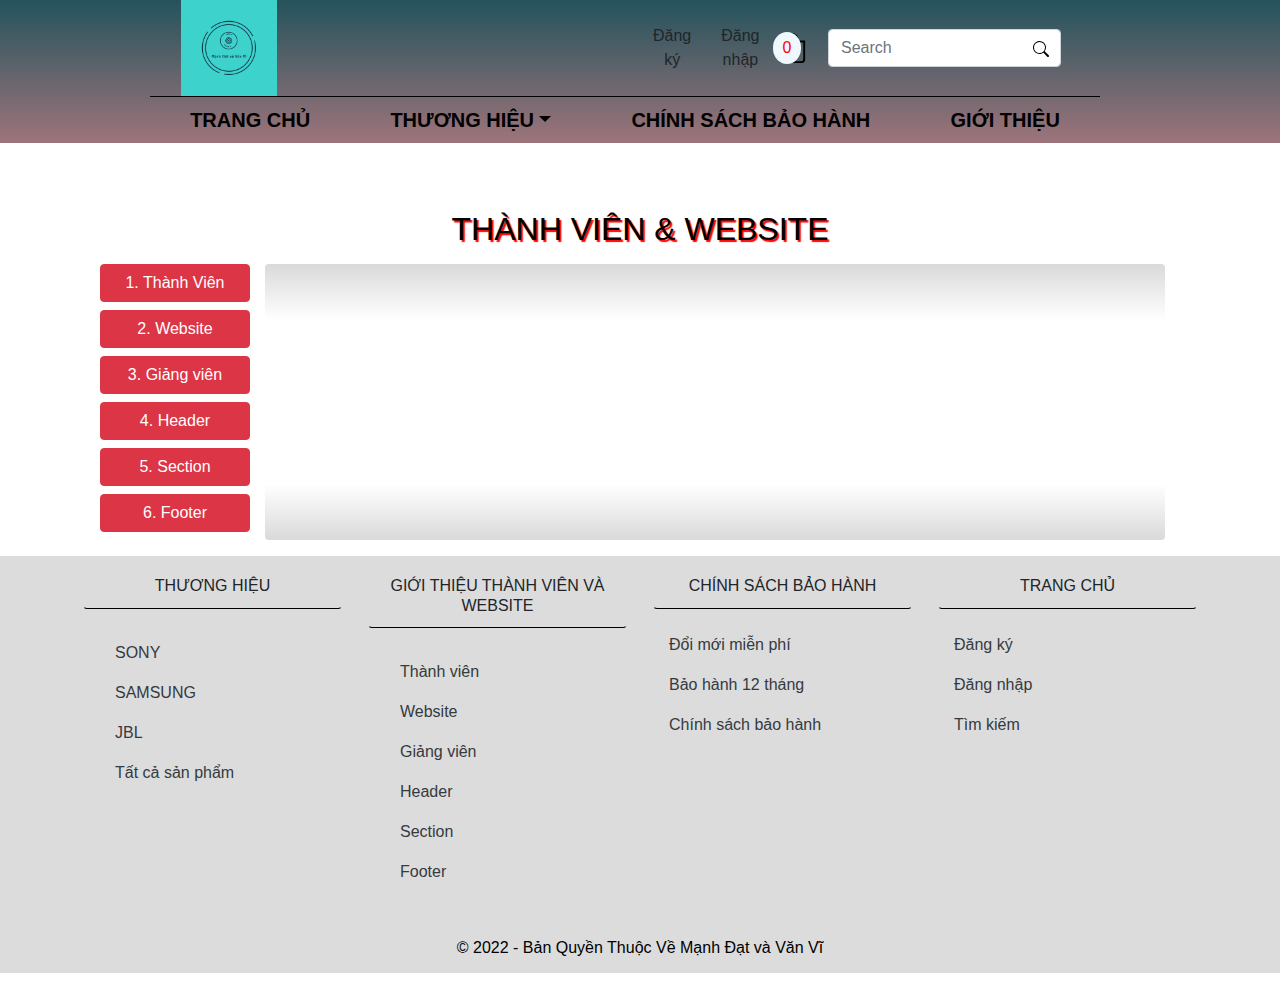
<file: html/GioiThieu.html>
<!DOCTYPE html>
<html lang="en">

<head>
    <meta charset="UTF-8">
    <meta http-equiv="X-UA-Compatible" content="IE=edge">
    <meta name="viewport" content="width=device-width, initial-scale=1.0">
    <title>Giới thiệu</title>
    <link rel="stylesheet" href="../Css/edtit.css">
    <link rel="stylesheet" href="../BS4/css/bootstrap.min.css">
    <script src="../jquery/jquery-3.6.0.min.js"></script>
    <script src="../BS4/js/bootstrap.min.js"></script>
    <script src="../BS4/js/bootstrap.bundle.min.js"></script>
    <script src="../JavaScripts/Register.js"></script>
    <style>

    </style>

    <script>
        //Get the button
        var mybutton = document.getElementById("myBtn");

        // When the user clicks on the button, scroll to the top of the document
        function topFunction() {
            document.body.scrollTop = 0;
            document.documentElement.scrollTop = 0;
        }
    </script>

</head>

<body>
    <header class="row-cols-12 w-100 bg" style="padding: 0 150px; position: fixed; z-index: 999999;">

        <div class="row col-sm-12" id="header">
            <div class="justify-content-between w-100" id="header2" style="display: flex;">
                <div class="col-sm-2">
                    <a href="../index.html" class="  d-flex justify-content-center align-items-center">
                        <img src="../img/logo.png" alt="" class="w-75">
                    </a>
                </div>
                <div class="d-flex justify-content-between col-sm-6">
                    <div class="d-flex align-items-center">
                        <a href="./Register.html" class="btn mr-1 dk">
                            Đăng ký
                        </a>
                        <button type="button" class="btn dn" data-toggle="modal" data-target="#modal_LogIn">
                            Đăng nhập
                        </button>
                        <!-- Modal -->
                        <div class="modal fade" id="modal_LogIn" tabindex="-1" role="dialog" aria-hidden="true">
                            <div class="modal-dialog modal-dialog-centered" role="document">
                                <!-- Modal content-->
                                <div class="modal-content">
                                    <div class="modal-header">
                                        <h4 style="text-align:center">Đăng nhập</h4>
                                        <button type="button" class="close" data-dismiss="modal">&times;</button>
                                    </div>
                                    <div class="modal-body">
                                        <div class="input-group mb-3">
                                            <div class="input-group-append">
                                                <button class="btn btn-outline-warning" type="button">Tài khoản</button>
                                            </div>
                                            <input type="text" class="form-control" placeholder="Username" id="TK" aria-label="Username">
                                            <span id="erroTK" class="text-danger"></span>
                                        </div>
                                        <div class="input-group mb-3">
                                            <div class="input-group-append">
                                                <button class="btn btn-outline-warning" type="button">Mật khẩu</button>
                                            </div>
                                            <input type="text" class="form-control" placeholder="Password" id="passTK" aria-label="Password" aria-describedby="button-addon2">
                                            <span class="text-danger" id="erroPassTK"></span>
                                        </div>
                                        <div class="modal-footer">
                                            <button type="button" class="btn btn-secondary" data-dismiss="modal">Close</button>
                                            <button type="button" id="btnSuccess" class="btn btn-success">Đăng nhập</button>
                                        </div>
                                    </div>
                                </div>
                            </div>
                        </div>
                    </div>

                    <button id="" type="button" class="btn-cart mr-0" data-toggle="modal" data-target="#cart" style="display: inline-block; width: 100px; height: 100%;">
                        <svg xmlns="http://www.w3.org/2000/svg" width="16" height="16"
                            fill="currentColor" class="bi bi-bag-check icon-cart" viewBox="0 0 16 16">
                            <path fill-rule="evenodd"
                                d="M10.854 8.146a.5.5 0 0 1 0 .708l-3 3a.5.5 0 0 1-.708 0l-1.5-1.5a.5.5 0 0 1 .708-.708L7.5 10.793l2.646-2.647a.5.5 0 0 1 .708 0z" />
                            <path
                                d="M8 1a2.5 2.5 0 0 1 2.5 2.5V4h-5v-.5A2.5 2.5 0 0 1 8 1zm3.5 3v-.5a3.5 3.5 0 1 0-7 0V4H1v10a2 2 0 0 0 2 2h10a2 2 0 0 0 2-2V4h-3.5zM2 5h12v9a1 1 0 0 1-1 1H3a1 1 0 0 1-1-1V5z" />
                        </svg>
                        <p class="soluongcart"></p>
                    </button>
                    <form class="navbar form-inline nava-search">
                        <input class=" form-control mr-2" type="search" placeholder="Search" aria-label="Search">
                        <button class="icon-search" type="submit"><svg xmlns="http://www.w3.org/2000/svg" width="16"
                                height="16" fill="currentColor" class="bi bi-search " viewBox="0 0 16 16">
                                <path
                                    d="M11.742 10.344a6.5 6.5 0 1 0-1.397 1.398h-.001c.03.04.062.078.098.115l3.85 3.85a1 1 0 0 0 1.415-1.414l-3.85-3.85a1.007 1.007 0 0 0-.115-.1zM12 6.5a5.5 5.5 0 1 1-11 0 5.5 5.5 0 0 1 11 0z" />
                            </svg></button>
                    </form>

                </div>
            </div>
            <ul id="header-menu" class="menu d-flex align-items-center w-100" style="list-style: none; justify-content: space-around;">
                <li class="nav-item">
                    <a class="nav-link " href="../index.html">TRANG CHỦ</a>
                </li>

                <li class="nav-item main-menu">
                    <a class="nav-link dropdown-toggle">THƯƠNG HIỆU</a>
                    <div class="sub-menu">
                        <a class="dropdown-item" href="../index.html" id="nhan-SONY">SONY</a>
                        <a class="dropdown-item" href="../index.html" id="nhan-JBL">JBL</a>
                        <a class="dropdown-item" href="../index.html" id="nhan-samsung">SAMSUNG</a>
                        <div class="dropdown-divider"></div>
                        <a class="dropdown-item" href="../index.html" id="nhan-all">Tất cả thương hiệu</a>
                    </div>
                </li>

                <li class="nav-item">
                    <a class="nav-link" href="./Insurance.html">CHÍNH SÁCH BẢO HÀNH</a>
                </li>

                <li class="nav-item">
                    <a class="nav-link" href="./GioiThieu.html">GIỚI THIỆU</a>
                </li>

            </ul>

            <script>
                var prevScrollpos = window.pageYOffset;
                window.onscroll = function() {
                    var currentScrollPos = window.pageYOffset;
                    if (prevScrollpos > currentScrollPos) {
                        document.getElementById("header2").style.display = 'flex';
                    } else {
                        document.getElementById("header2").style.display = 'none';
                    }
                    prevScrollpos = currentScrollPos;
                }
            </script>

        </div>
    </header>

    <section class="container" id="section">
        <h2 class="text-setup text-center mb-3">
            THÀNH VIÊN & WEBSITE</h2>
        <div class="col row">
            <div class="col-md-2">
                <p class="" id="myBtn2">
                    <a class="btn btn-danger col-sm-12 mb-2" data-toggle="collapse" href="#aboutMember" role="button" aria-expanded="false" aria-c2ntrols="aboutMember">
                        1. Thành Viên
                    </a>

                    <a class="btn btn-danger col-sm-12 mb-2" data-toggle="collapse" href="#website" role="button" aria-expanded="false" aria-controls="website">
                        2. Website
                    </a>

                    <a class="btn btn-danger col-sm-12 mb-2" data-toggle="collapse" href="#Giaovien" role="button" aria-expanded="false" aria-controls="Giaovien">
                        3. Giảng viên
                    </a>
                    <a class="btn btn-danger col-sm-12 mb-2" data-toggle="collapse" href="#hheader" role="button" aria-expanded="false" aria-c2ntrols="hheader">
                        4. Header
                    </a>
                    <a class="btn btn-danger col-sm-12 mb-2" data-toggle="collapse" href="#ssection" role="button" aria-expanded="false" aria-c2ntrols="ssection">
                        5. Section
                    </a>
                    <a class="btn btn-danger col-sm-12 mb-2" data-toggle="collapse" href="#footer" role="button" aria-expanded="false" aria-c2ntrols="footer">
                        6. Footer
                    </a>
                </p>
            </div>
            <div class="col row-cols-1 alert bg-view">
                <div class="">
                    <div class="collapse align-items-end col-md-12" id="aboutMember">
                        <div class="card card-body">
                            <h6>THÀNH VIÊN</h6>
                            Vũ Mạnh Đạt - 20100391 - DHKHMT17B - 420300214503 <br>
                            Ngô Văn Vĩ - 21118831 - DHKHMT17B - 420300214503
                        </div>
                    </div>
                    <div class="collapse col-md-12" id="website">
                        <div class="card card-body">
                            <h6>WEBSITE</h6>
                            Website bán loa, phụ kiện âm thanh. Được tạo thành từ quá trình học tập từ các giảng viên và sự hỗ trợ các nguồn Bootstrap 4, Jquery, FontAnwer và một số hình ảnh từ nguồn <a href="https://www.dienmayxanh.com/loa-ldp">https://www.dienmayxanh.com/loa-ldp</a>
                        </div>
                    </div>
                    <div class="collapse col-md-12" id="Giaovien">
                        <div class="card card-body">
                            <h6>GIẢNG VIÊN</h6>
                            Giáo viên hướng dẫn: Đặng Văn Thuận
                        </div>
                    </div>
                    <div class="collapse col-md-12" id="hheader">
                        <div class="card card-body">
                            <h6>HEADER</h6>

                            Gồm có: Logo, form tìm kiếm, form đăng nhập, form đăng ký, kiểm tra và các menu.
                        </div>
                    </div>
                    <div class="collapse col-md-12" id="ssection">
                        <div class="card card-body">
                            <h6>SECTION</h6>
                            Gồm có: <br>+ Show list những kiểu thiết kế loa.
                            <br>+ Slide Show các hình ảnh liên quan khi đến trang
                            <br> Chi tiết sản phẩm bằng cách ấn vào một hình loa có trong danh sách.
                            <br>+ Đặt biêt: Có nhận phản hồi từ người mua.
                        </div>
                    </div>
                    <div class="collapse col-md-12" id="footer">
                        <div class="card card-body">
                            <h6>FOOTER</h6>
                            Gồm có SiteMap và bản quyền website.
                        </div>
                    </div>
                </div>
            </div>

        </div>

    </section>


    <footer class="container col-sm-12 bg-footer">
        <div class="container">
            <div class="row text-left">
                <div class="col btn">
                    <h6 class="alert" style="border-bottom: 1px solid black;">THƯƠNG HIỆU</h6>
                    <ul class="text-left nav-link" style="list-style: none;">
                        <li class="text-left"><a href="../index.html" class="nav-link text-dark">SONY</a></li>
                        <li class="text-left"><a href="../index.html" class="nav-link text-dark">SAMSUNG</a></li>
                        <li class="text-left"><a href="../index.html" class="nav-link text-dark">JBL</a></li>
                        <li class="text-left"><a href="../index.html" class="nav-link text-dark">Tất cả sản phẩm</a></li>
                    </ul>
                </div>
                <div class="col btn">
                    <h6 class="alert" style="border-bottom: 1px solid black;">GIỚI THIỆU THÀNH VIÊN VÀ WEBSITE</h6>
                    <ul class="text-left nav-link" style="list-style: none;">
                        <li class="text-left"><a href="./GioiThieu.html" class="nav-link text-dark">Thành viên</a></li>
                        <li class="text-left"><a href="./GioiThieu.html" class="nav-link text-dark">Website</a></li>
                        <li class="text-left"><a href="./GioiThieu.html" class="nav-link text-dark">Giảng viên</a></li>
                        <li class="text-left"><a href="./GioiThieu.html" class="nav-link text-dark">Header</a></li>
                        <li class="text-left"><a href="./GioiThieu.html" class="nav-link text-dark">Section</a></li>
                        <li class="text-left"><a href="./GioiThieu.html" class="nav-link text-dark">Footer</a></li>

                    </ul>
                </div>
                <div class="col btn ">
                    <h6 class="alert" style="border-bottom: 1px solid black;">CHÍNH SÁCH BẢO HÀNH</h6>
                    <ul class="text-left" style="list-style: none;">
                        <li class="text-left"><a href="./Insurance.html" class="nav-link text-dark">Đổi mới miễn phí</a></li>
                        <li class="text-left"><a href="./Insurance.html" class="nav-link text-dark">Bảo hành 12 tháng</a></li>
                        <li class="text-left"><a href="./Insurance.html" class="nav-link text-dark">Chính sách bảo hành</a></li>
                    </ul>
                </div>
                <div class="col btn ">
                    <h6 class="alert" style="border-bottom: 1px solid black;">TRANG CHỦ</h6>
                    <ul class="text-left" style="list-style: none;">
                        <li class="text-left"><a href="../index.html" class="nav-link text-dark">Đăng ký</a></li>
                        <li class="text-left"><a href="../index.html" class="nav-link text-dark">Đăng nhập</a></li>
                        <li class="text-left"><a href="../index.html" class="nav-link text-dark">Tìm kiếm</a></li>
                    </ul>
                </div>
            </div>
        </div>
        <p class="alert text-center" style="color: black; font-weight: lighter;">© 2022 - Bản Quyền Thuộc Về Mạnh Đạt và Văn Vĩ</p>

    </footer>
    <!--Cart modal-->
    <div class="modal fade" id="cart" style="z-index: 999999" tabindex="-1" role="dialog" aria-labelledby="exampleModalLabel" aria-hidden="true">
        <div class="modal-dialog modal-lg" role="document">
            <div class="modal-content">
                <div class="modal-header">
                    <h5 class="modal-title" id="exampleModalLabel">Giỏ hàng</h5>
                    <button type="button" class="close" data-dismiss="modal" aria-label="Close">
            <span aria-hidden="true">&times;</span>
          </button>
                </div>
                <div class="modal-body">
                    <table class="show-cart table">

                    </table>
                    <div>Tổng tiền: <span class="total-cart"></span></div>
                </div>
                <div class="modal-footer">
                    <button type="button" class="btn btn-secondary" data-dismiss="modal">Đóng</button>
                    <a href="GioHang.html"><button type="button" class="btn btn-primary">Đặt ngay</button></a>
                </div>
            </div>
        </div>
    </div>
    <script src="../JavaScripts/cart.js"></script>
</body>

</html>
</file>
<file: Css/edtit.css>
html,
body,
div,
span,
applet,
object,
iframe,
h1,
h2,
h3,
h4,
h5,
h6,
p,
blockquote,
pre,
a,
abbr,
acronym,
address,
big,
cite,
code,
del,
dfn,
em,
img,
ins,
kbd,
q,
s,
samp,
small,
strike,
strong,
sub,
sup,
tt,
var,
b,
u,
i,
center,
dl,
dt,
dd,
ol,
ul,
li,
fieldset,
form,
label,
legend,
table,
caption,
tbody,
tfoot,
thead,
tr,
th,
td,
article,
aside,
canvas,
details,
embed,
figure,
figcaption,
footer,
header,
hgroup,
menu,
nav,
output,
ruby,
section,
summary,
time,
mark,
audio,
video {
    margin: 0;
    padding: 0;
    border: 0;
    font-size: 100%;
    vertical-align: baseline;
}

.bg {
    background-image: linear-gradient(rgb(36, 83, 92), rgb(158, 116, 123));
}

.bg-footer {
    background-color: gainsboro;
}

.dk:hover,
.dn:hover {
    text-shadow: 2px 2px gainsboro;
}

#header-menu {
    margin: 0;
    padding: 0;
}

.sub-menu {
    position: absolute;
    display: none;
}

.main-menu:hover .sub-menu {
    display: block;
    background-color: aliceblue;
}

.menu {
    border-top: 1px solid black;
    padding: 0px 100px;
}

.menu a {
    color: black;
    font-size: 20px;
    font-weight: 600;
}

.menu li:hover {
    background-color: white;
    border-radius: 5px 5px 0px 0px;
}

.menu li>a:hover {
    text-shadow: 2px 2px gainsboro;
}

.nava-search {
    position: relative;
}

.form-control:hover+.icon-search svg {
    transform: scale(1.3);
    color: red !important;
}

.icon-search svg {
    transition: all 0.5;
}


/* .nava-search:hover>.icon-search */

.icon-search {
    border: none;
    background: none;
    position: absolute;
    right: 30px;
    top: 50%;
    transform: translate(0, -50%);
    color: black !important;
}

.icon-cart {
    position: absolute;
    width: 30px;
    height: auto;
    left: 50%;
    top: 50%;
    transform: translate(-50%, -50%);
    z-index: 1;
}

.btn-cart {
    border: none;
    background: none;
    position: relative;
    margin-right: 15px;
}

.btn-cart:hover #cart-con {
    display: block;
}

#cart-con {
    display: none;
    position: absolute;
    bottom: -165px;
    right: 0;
    width: 400px;
    min-height: 200px;
    background-color: azure;
}

.soluongcart {
    position: absolute;
    color: red;
    padding: 4px 10px;
    border-radius: 50%;
    background-color: aliceblue;
    bottom: 0;
    left: 0;
    transform: translate(0, -50%);
    z-index: 2;
}

.position-fix-top {
    position: fixed;
    width: 100%;
    z-index: 99999;
}

.slide_cuon1 {
    width: 100%;
    height: auto;
}

.icon-next {
    background-color: rgba(255, 225, 0, 0.232) !important;
    padding: 20px 30px;
    box-sizing: border-box;
}

.img-600:hover {
    transform: translate(0, -6px);
}

.vuong {
    width: 50px;
    height: 50px;
    border: 1px solid black;
    margin-right: 5px;
    display: flex;
    justify-content: center;
    align-items: center;
}

.text {
    height: 150px;
    overflow-y: hidden;
}

.nhan-style {
    background-image: linear-gradient(rgb(216, 220, 84), rgb(239, 228, 230));
}

#rutgon {
    display: none;
}

.bg--info {
    background-image: linear-gradient(rgb(98, 220, 84), rgb(239, 228, 230));
}

.bg--header {
    background-image: linear-gradient(rgb(108, 225, 95), rgb(239, 228, 230), rgb(239, 228, 230), rgb(108, 225, 95));
}

.bg-section {
    background-color: rgba(232, 232, 239, 0.389);
}

.text-setup {
    color: black;
    text-shadow: 2px 2px 1px red;
}

.bg-view {
    background-image: linear-gradient(rgb(218, 218, 218), rgb(255, 255, 255), rgb(255, 255, 255), rgb(255, 255, 255), rgb(255, 255, 255), rgb(218, 218, 218));
}

#header-menu {
    list-style: none;
    justify-content: space-around;
}

#section {
    padding-top: 210px;
}

.bg--ct {
    background-image: linear-gradient(rgb(255, 255, 255), rgb(172, 231, 117));
}

#cart-cha {
    position: relative;
}

#cart-con {
    /* position: absolute; */
    /* display: none; */
}

#cart-cha:hover>#cart-con {
    position: absolute;
    display: block;
    top: 0;
    right: 0;
}

#list_CT a:hover {
    background-image: linear-gradient(rgba(255, 136, 0, 0.407), white, white, rgba(0, 255, 47, 0.231));
}
</file>
